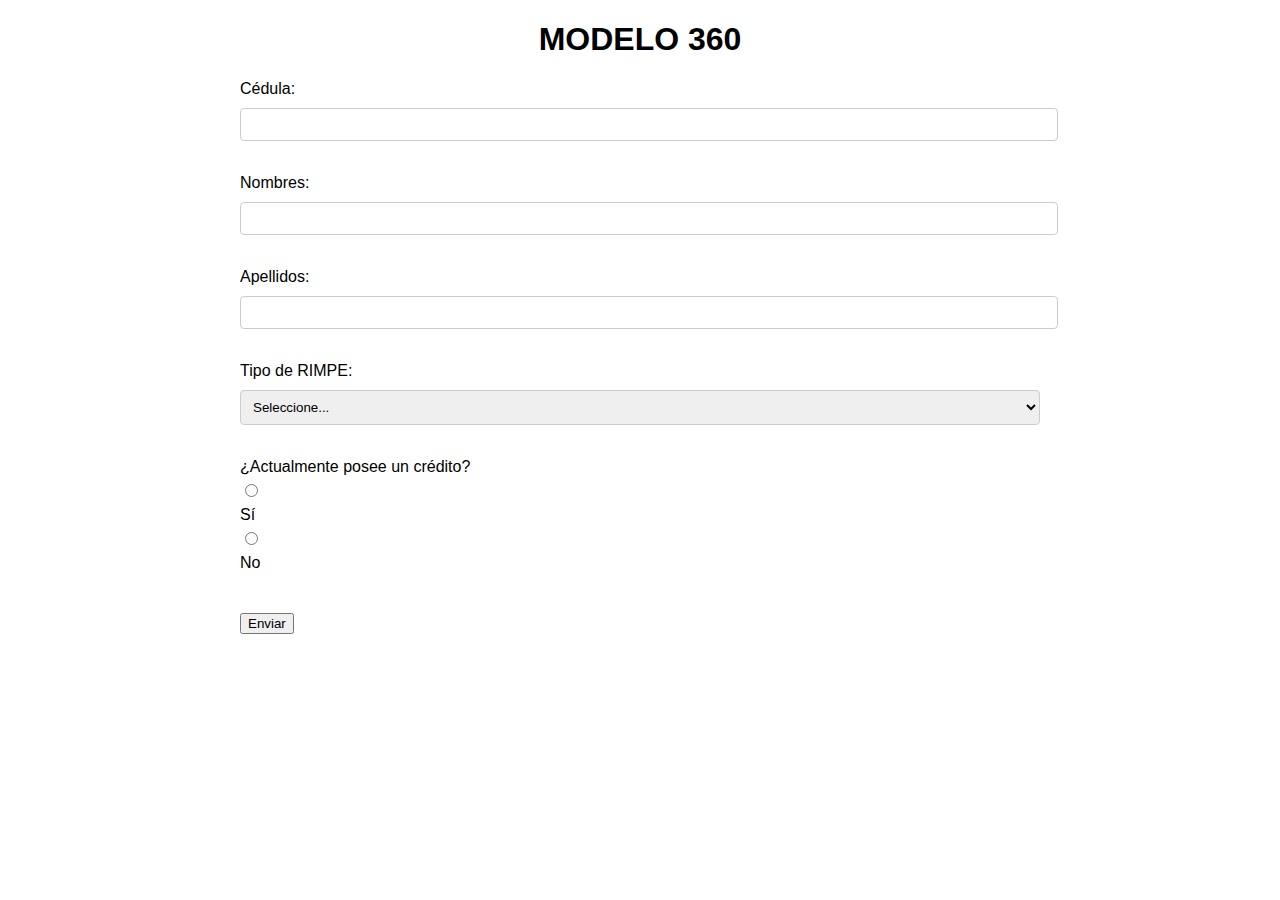
<file: index.html>
<!DOCTYPE html>
<html lang="es">
<head>
    <meta charset="UTF-8">
    <meta name="viewport" content="width=device-width, initial-scale=1.0">
    <link rel="stylesheet" href="styles.css">
    <title>Formulario Interactivo</title>
</head>
<body>
    <h1 style="text-align: center;">MODELO 360</h1>
    <form id="mainForm">
        <label for="cedula">Cédula:</label>
        <input type="text" id="cedula" name="cedula" required><br><br>
        <label for="nombres">Nombres:</label>
        <input type="text" id="nombres" name="nombres" required><br><br>
        <label for="apellidos">Apellidos:</label>
        <input type="text" id="apellidos" name="apellidos" required><br><br>

        <label for="tipo">Tipo de RIMPE:</label>
        <select id="tipo" name="tipo" required>
            <option value="">Seleccione...</option>
            <option value="emprendedor">Emprendedor</option>
            <option value="negocioPopular">Negocio Popular</option>
        </select><br><br>

        <div id="financialDetails" class="hidden">
            <label for="ingresos">Ingresos Anuales:</label>
            <input type="number" id="ingresos" name="ingresos" required> $<br><br>

            <label for="gastos">Gastos Anuales:</label>
            <input type="number" id="gastos" name="gastos" required> $<br><br>
        </div>

        <label>¿Actualmente posee un crédito?</label>
        <input type="radio" id="creditoSi" name="credito" value="si" required>
        <label for="creditoSi">Sí</label>
        <input type="radio" id="creditoNo" name="credito" value="no">
        <label for="creditoNo">No</label><br><br>

        <div id="creditDetails" class="hidden">
            <label for="numCreditos">¿Cuántos créditos ha adquirido?</label>
            <input type="number" id="numCreditos" name="numCreditos" min="1" ><br><br>

            <div id="creditForms"></div>
        </div>

        <div id="riskEvaluation" class="hidden">
            <h3>Evaluación de Riesgo</h3>
            <table border="1">
                <tr>
                    <th>N°</th>
                    <th>Elementos</th>
                    <th>Probabilidad (1-4)</th>
                    <th>Impacto (1-4)</th>
                    <th>Nivel de Riesgo</th>
                </tr>
                <tr>
                    <td>1</td>
                    <td>Obligaciones sin vencer (evalue el cumplimiento de los pagos)</td>
                    <td><input type="number" id="prob1" name="prob1" min="1" max="4" ></td>
                    <td><input type="number" id="impacto1" name="impacto1" min="1" max="4" ></td>
                    <td id="risk1"></td>
                </tr>
                <tr>
                    <td>2</td>
                    <td>Obligaciones vencidas (evalue los pagos incumplidos)</td>
                    <td><input type="number" id="prob2" name="prob2" min="1" max="4" ></td>
                    <td><input type="number" id="impacto2" name="impacto2" min="1" max="4" ></td>
                    <td id="risk2"></td>
                </tr>
                <tr>
                    <td>3</td>
                    <td>Ahorro</td>
                    <td><input type="number" id="prob3" name="prob3" min="1" max="4" ></td>
                    <td><input type="number" id="impacto3" name="impacto3" min="1" max="4" ></td>
                    <td id="risk3"></td>
                </tr>
                <tr>
                    <td>4</td>
                    <td>Incurrir en gastos innecesarios</td>
                    <td><input type="number" id="prob4" name="prob4" min="1" max="4" ></td>
                    <td><input type="number" id="impacto4" name="impacto4" min="1" max="4" ></td>
                    <td id="risk4"></td>
                </tr>
                <tr>
                    <td>5</td>
                    <td>No se generen los ingresos esperados</td>
                    <td><input type="number" id="prob5" name="prob5" min="1" max="4" ></td>
                    <td><input type="number" id="impacto5" name="impacto5" min="1" max="4" ></td>
                    <td id="risk5"></td>
                </tr>    
            </table>
            <br>
            <button type="button" onclick="calculateRisk()">Calcular Riesgo</button>
            <div id="totalRiskLevel"></div>
            <div id="riskResult" class="hidden"></div>
        </div>

        <input type="submit" value="Enviar">
    </form>
    <script src="scripts.js"></script>
</body>
</html>
</file>
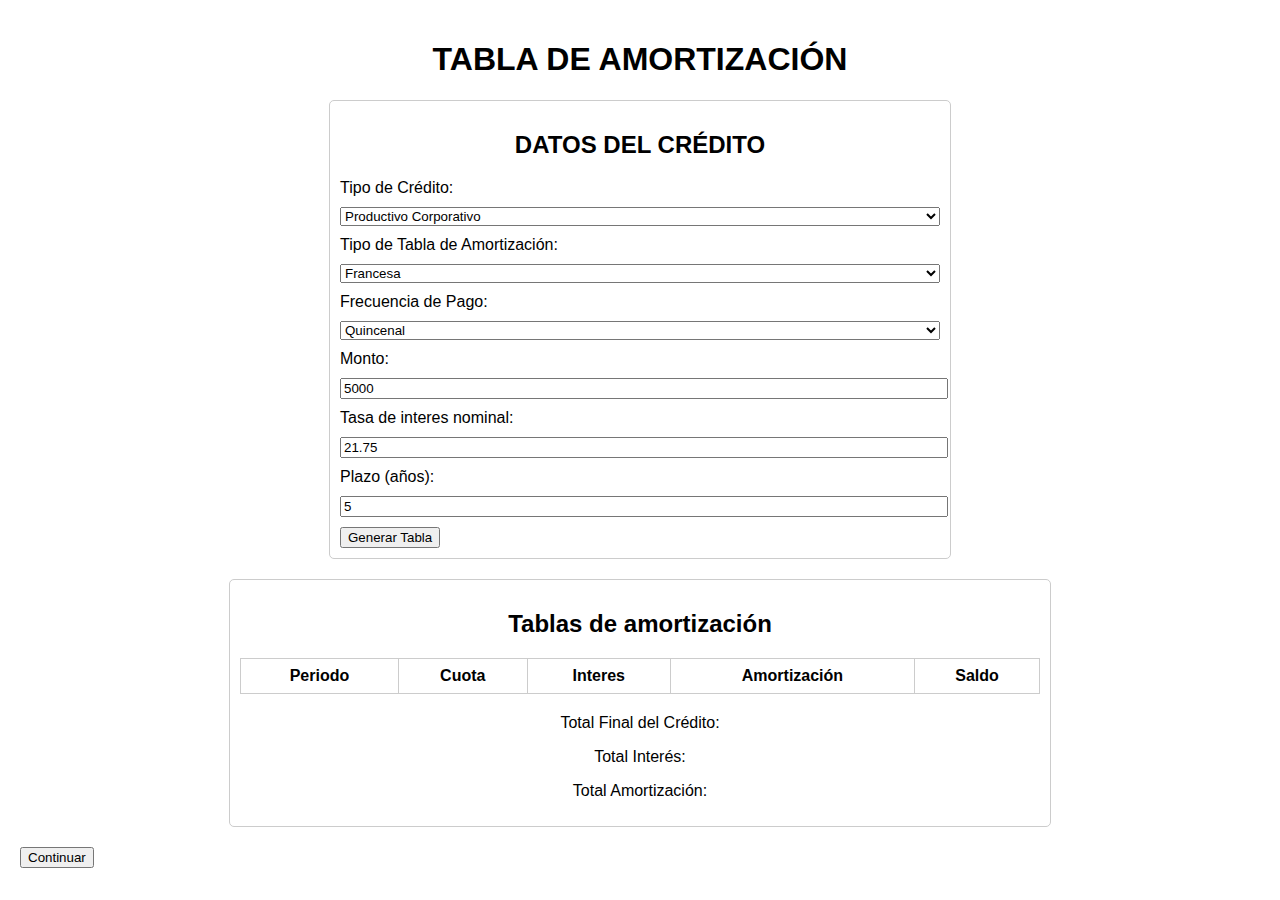
<file: index3.html>
<!DOCTYPE html>
<html lang="es">
<head>
    <meta charset="UTF-8">
    <title>Tabla de Amortización</title>
    <link rel="stylesheet" href="styles3.css">
</head>
<body>
    <h1>TABLA DE AMORTIZACIÓN</h1>
    <div class="credit-details">
        <h2>DATOS DEL CRÉDITO</h2>
        <label for="tipo-credito">Tipo de Crédito:</label>
        <select id="tipo-credito">
            <option>Productivo Corporativo</option>
            <option>Productivo Empresarial</option>
            <option>Productivo PYMES</option>
            <option>Comercial Ordinario</option>
            <option>Comercial Prioritario Corporativo</option>
            <option>Comercial Prioritario Empresarial</option>
            <option>Comercial Prioritario Pymes</option>
            <option>Consumo Ordinario</option>
            <option>Consumo Prioritario</option>
            <option>Educativo</option>
            <option>Vivienda de Interés Público</option>
            <option>Inmobiliario</option>
            <option>Microcrédito Minorista</option>
            <option>Microcrédito Acumulación Simple</option>
            <option>Microcrédito Acumulación Ampliada</option>
        </select>
        <label for="tipo-tabla">Tipo de Tabla de Amortización:</label>
        <select id="tipo-tabla">
            <option value="francesa">Francesa</option>
            <option value="alemana">Alemana</option>
        </select>
        <label for="frecuencia-pago">Frecuencia de Pago:</label>
        <select id="frecuencia-pago">
            <option>Quincenal</option>
            <option>Mensual</option>
            <option>Bimensual</option>
            <option>Trimestral</option>
            <option>Cuatrimestral</option>
            <option>Semestral</option>
            <option>Anual</option>
        </select>
        <label for="monto">Monto:</label>
        <input type="number" id="monto" value="5000">
        <label for="tasa-interes">Tasa de interes nominal:</label>
        <input type="number" id="tasa-interes" value="21.75">
        <label for="plazo">Plazo (años):</label>
        <input type="number" id="plazo" value="5">
        <button onclick="generarTabla()">Generar Tabla</button>
    </div>
    <div class="table-container">
        <h2>Tablas de amortización</h2>
        <table id="amortizacion-table">
            <thead>
                <tr>
                    <th>Periodo</th>
                    <th>Cuota</th>
                    <th>Interes</th>
                    <th>Amortización</th>
                    <th>Saldo</th>
                </tr>
            </thead>
            <tbody>
                <!-- Contenido generado dinámicamente -->
            </tbody>
        </table>
        <div class="summary">
            <p>Total Final del Crédito: <span id="total-final"></span></p>
            <p>Total Interés: <span id="total-interes"></span></p>
            <p>Total Amortización: <span id="total-amortizacion"></span></p>
        </div>
       
    </div>
    <button onclick="window.location.href='index3a.html'">Continuar</button>
    <script src="script3.js"></script>
</body>
</html>
</file>
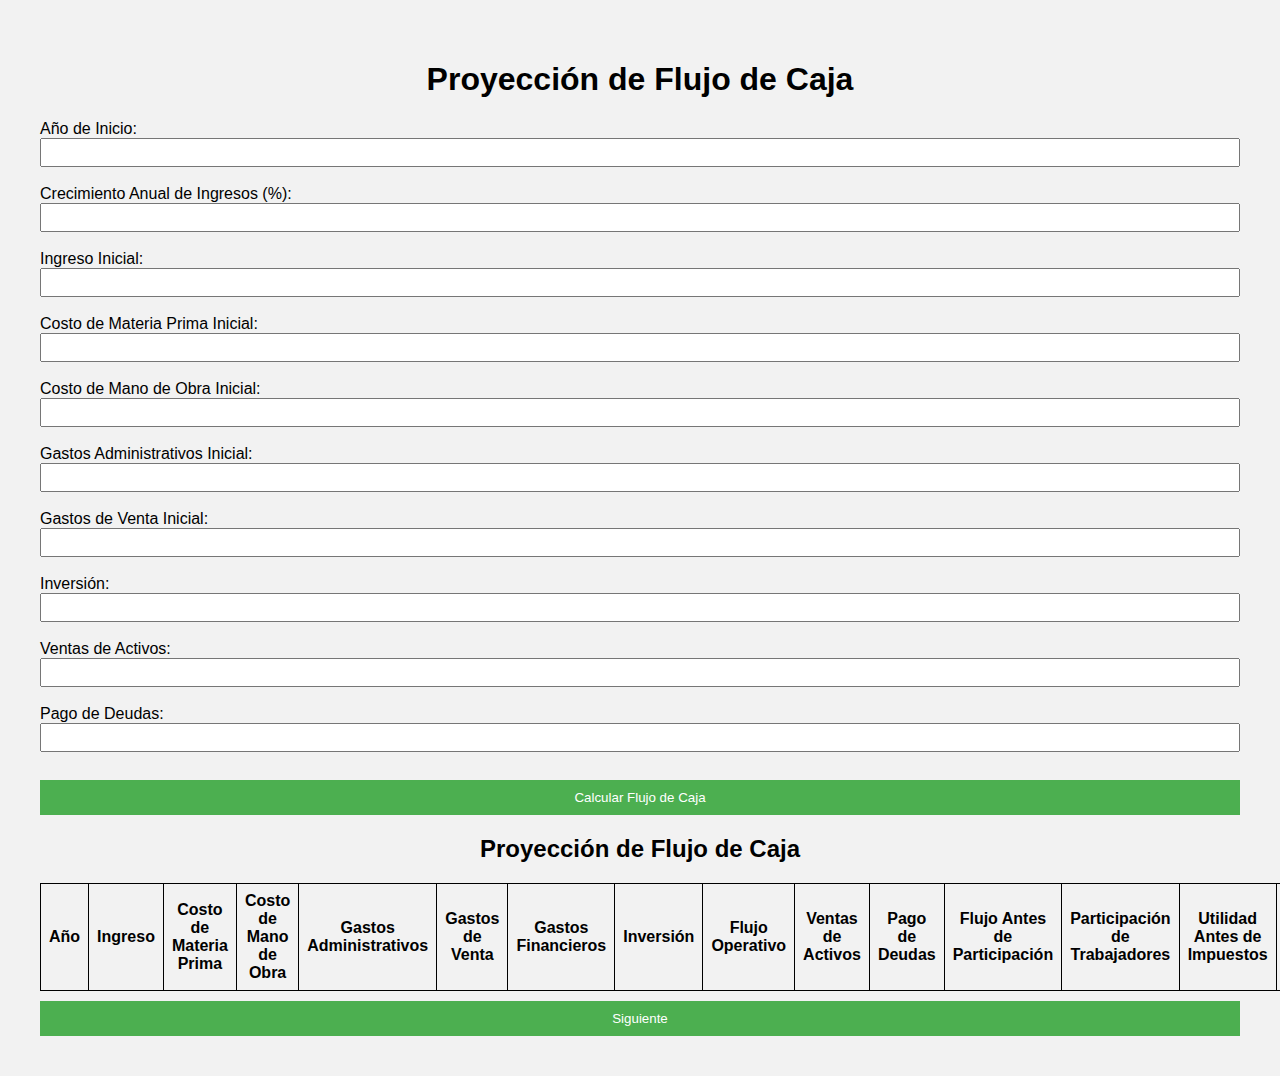
<file: index3a.html>
<!DOCTYPE html>
<html lang="es">
<head>
    <meta charset="UTF-8">
    <meta name="viewport" content="width=device-width, initial-scale=1.0">
    <title>Proyección de Flujo de Caja</title>
    <link rel="stylesheet" href="styles3a.css">
</head>
<body>
    <h1>Proyección de Flujo de Caja</h1>
    <form id="formulario">
        <label for="anioInicio">Año de Inicio:</label>
        <input type="number" id="anioInicio" required><br><br>

        <label for="crecimientoIngresos">Crecimiento Anual de Ingresos (%):</label>
        <input type="number" id="crecimientoIngresos" step="0.01" required><br><br>

        <label for="ingresoInicial">Ingreso Inicial:</label>
        <input type="number" id="ingresoInicial" step="0.01" required><br><br>

        <label for="costoMateriaPrimaInicial">Costo de Materia Prima Inicial:</label>
        <input type="number" id="costoMateriaPrimaInicial" step="0.01" required><br><br>

        <label for="costoManoObraInicial">Costo de Mano de Obra Inicial:</label>
        <input type="number" id="costoManoObraInicial" step="0.01" required><br><br>

        <label for="gastosAdminInicial">Gastos Administrativos Inicial:</label>
        <input type="number" id="gastosAdminInicial" step="0.01" required><br><br>

        <label for="gastosVentaInicial">Gastos de Venta Inicial:</label>
        <input type="number" id="gastosVentaInicial" step="0.01" required><br><br>

        <div id="gastosFinancierosDiv"></div>

        <label for="inversion">Inversión:</label>
        <input type="number" id="inversion" step="0.01" required><br><br>

        <label for="ventasActivos">Ventas de Activos:</label>
        <input type="number" id="ventasActivos" step="0.01" required><br><br>

        <label for="pagoDeudas">Pago de Deudas:</label>
        <input type="number" id="pagoDeudas" step="0.01" required><br><br>

        <button type="button" onclick="calcularFlujoDeCaja()">Calcular Flujo de Caja</button>
        
    </form>

    <h2>Proyección de Flujo de Caja</h2>
    <table>
        <thead>
            <tr>
                <th>Año</th>
                <th>Ingreso</th>
                <th>Costo de Materia Prima</th>
                <th>Costo de Mano de Obra</th>
                <th>Gastos Administrativos</th>
                <th>Gastos de Venta</th>
                <th>Gastos Financieros</th>
                <th>Inversión</th>
                <th>Flujo Operativo</th>
                <th>Ventas de Activos</th>
                <th>Pago de Deudas</th>
                <th>Flujo Antes de Participación</th>
                <th>Participación de Trabajadores</th>
                <th>Utilidad Antes de Impuestos</th>
                <th>Impuesto a la Renta</th>
                <th>Utilidad Antes de Reserva</th>
                <th>Reserva Legal</th>
                <th>Flujo Neto Proyectado</th>
            </tr>
        </thead>
        <tbody id="tablaResultados"></tbody>
    </table>
    <button type="button" onclick="guardarYContinuar()">Siguiente</button>

    <script src="script3a.js"></script>
</body>
</html>
</file>
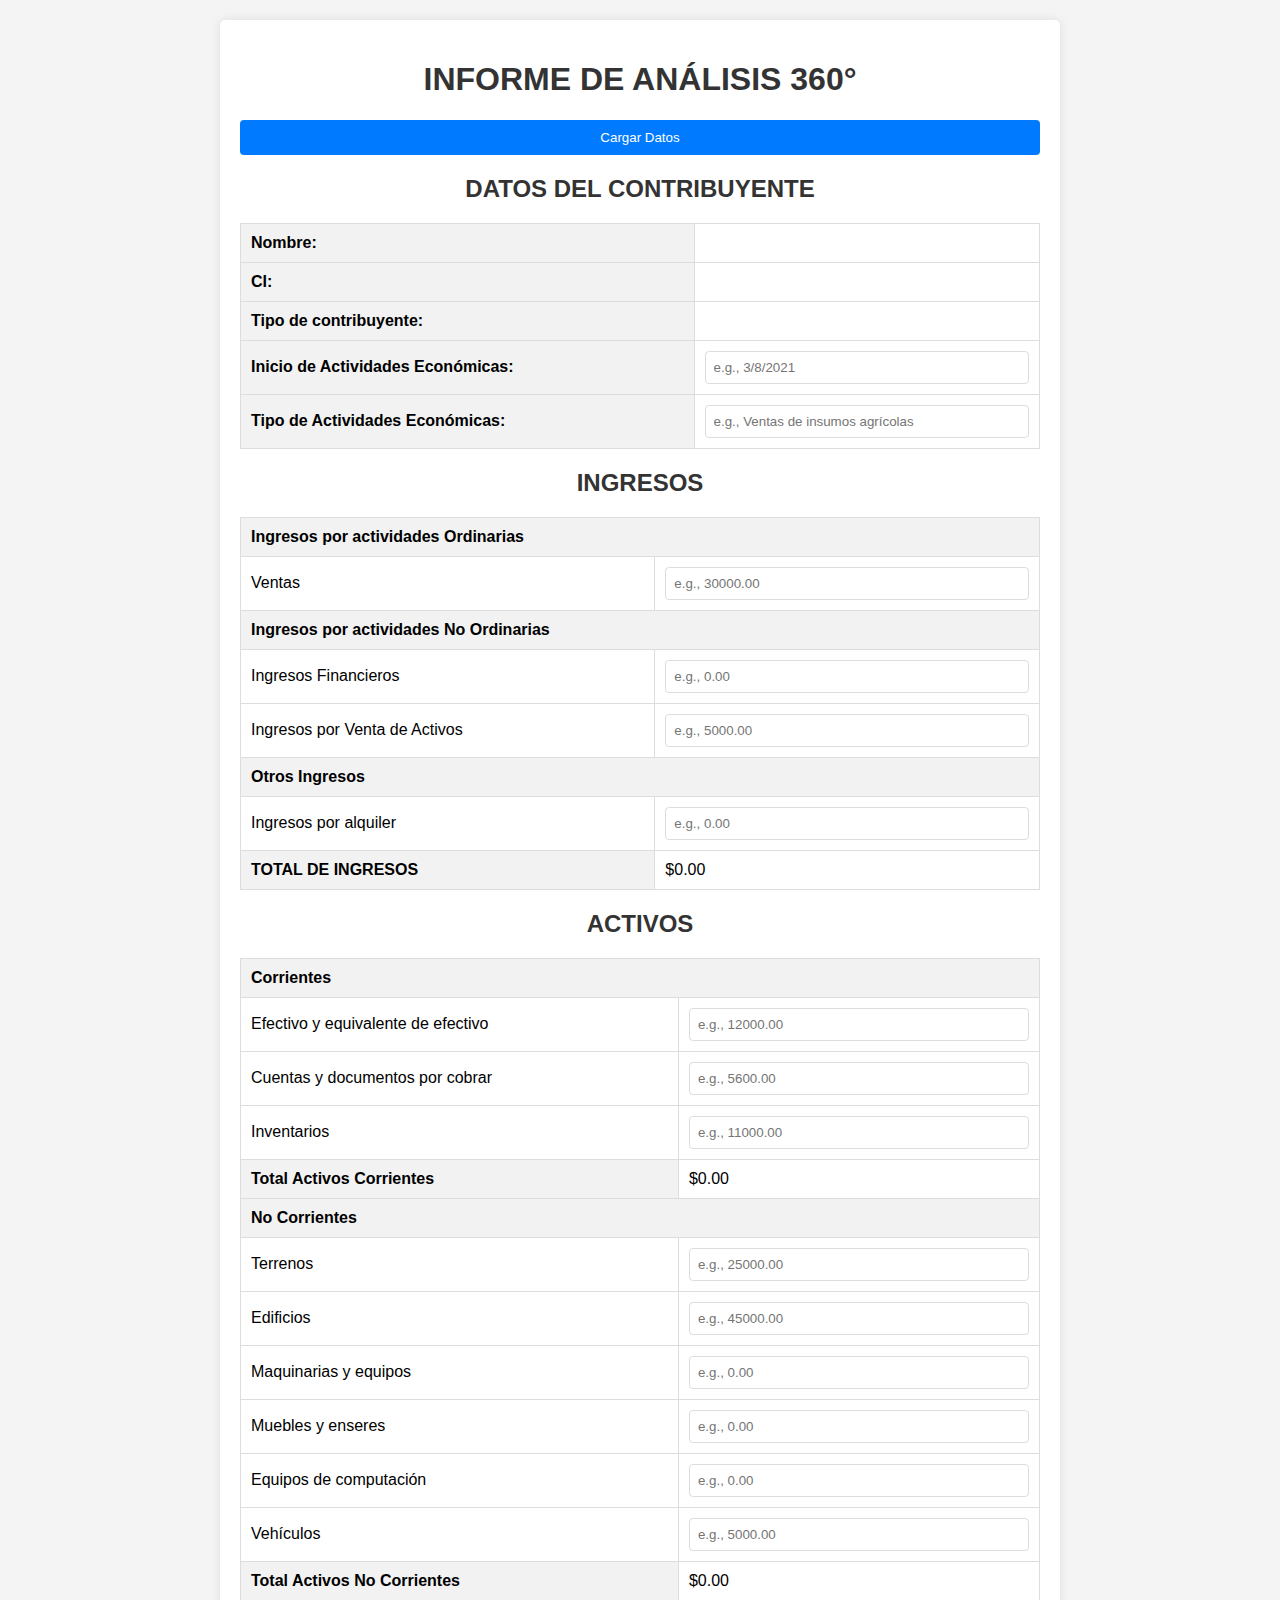
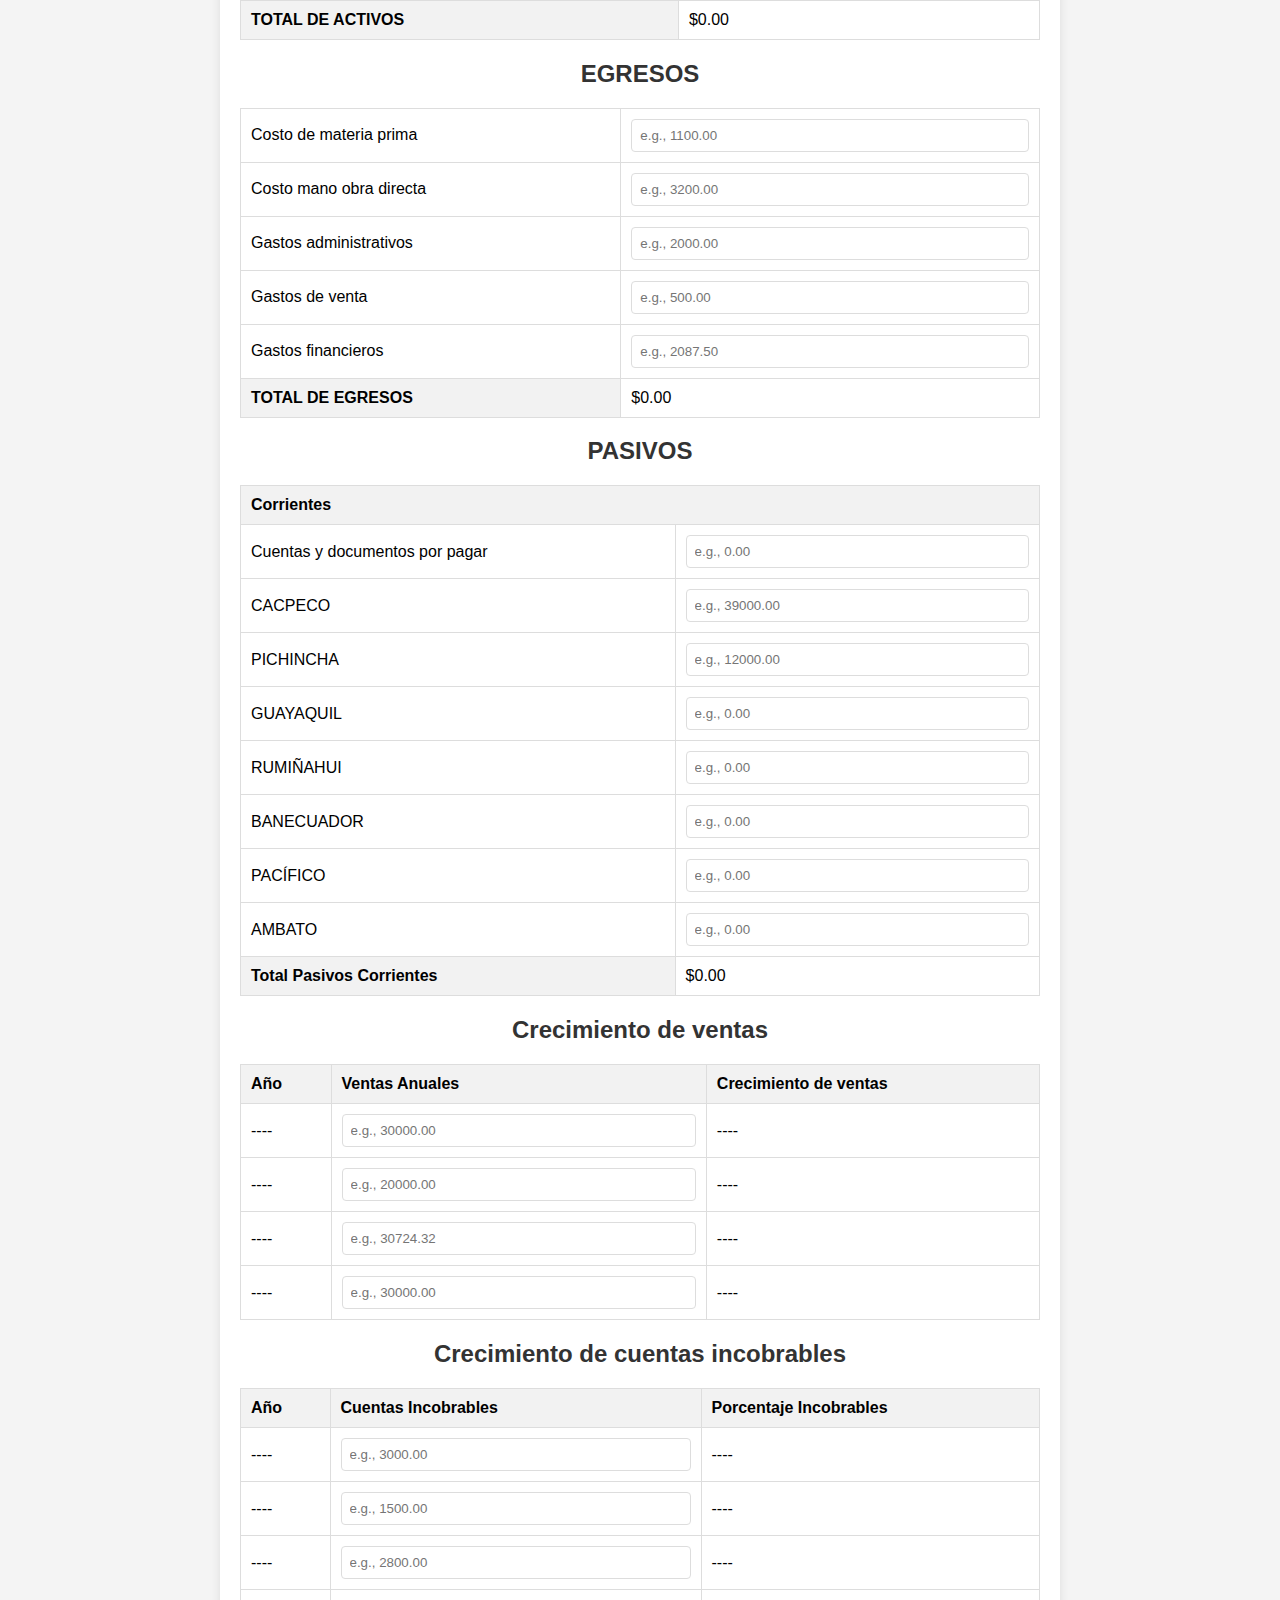
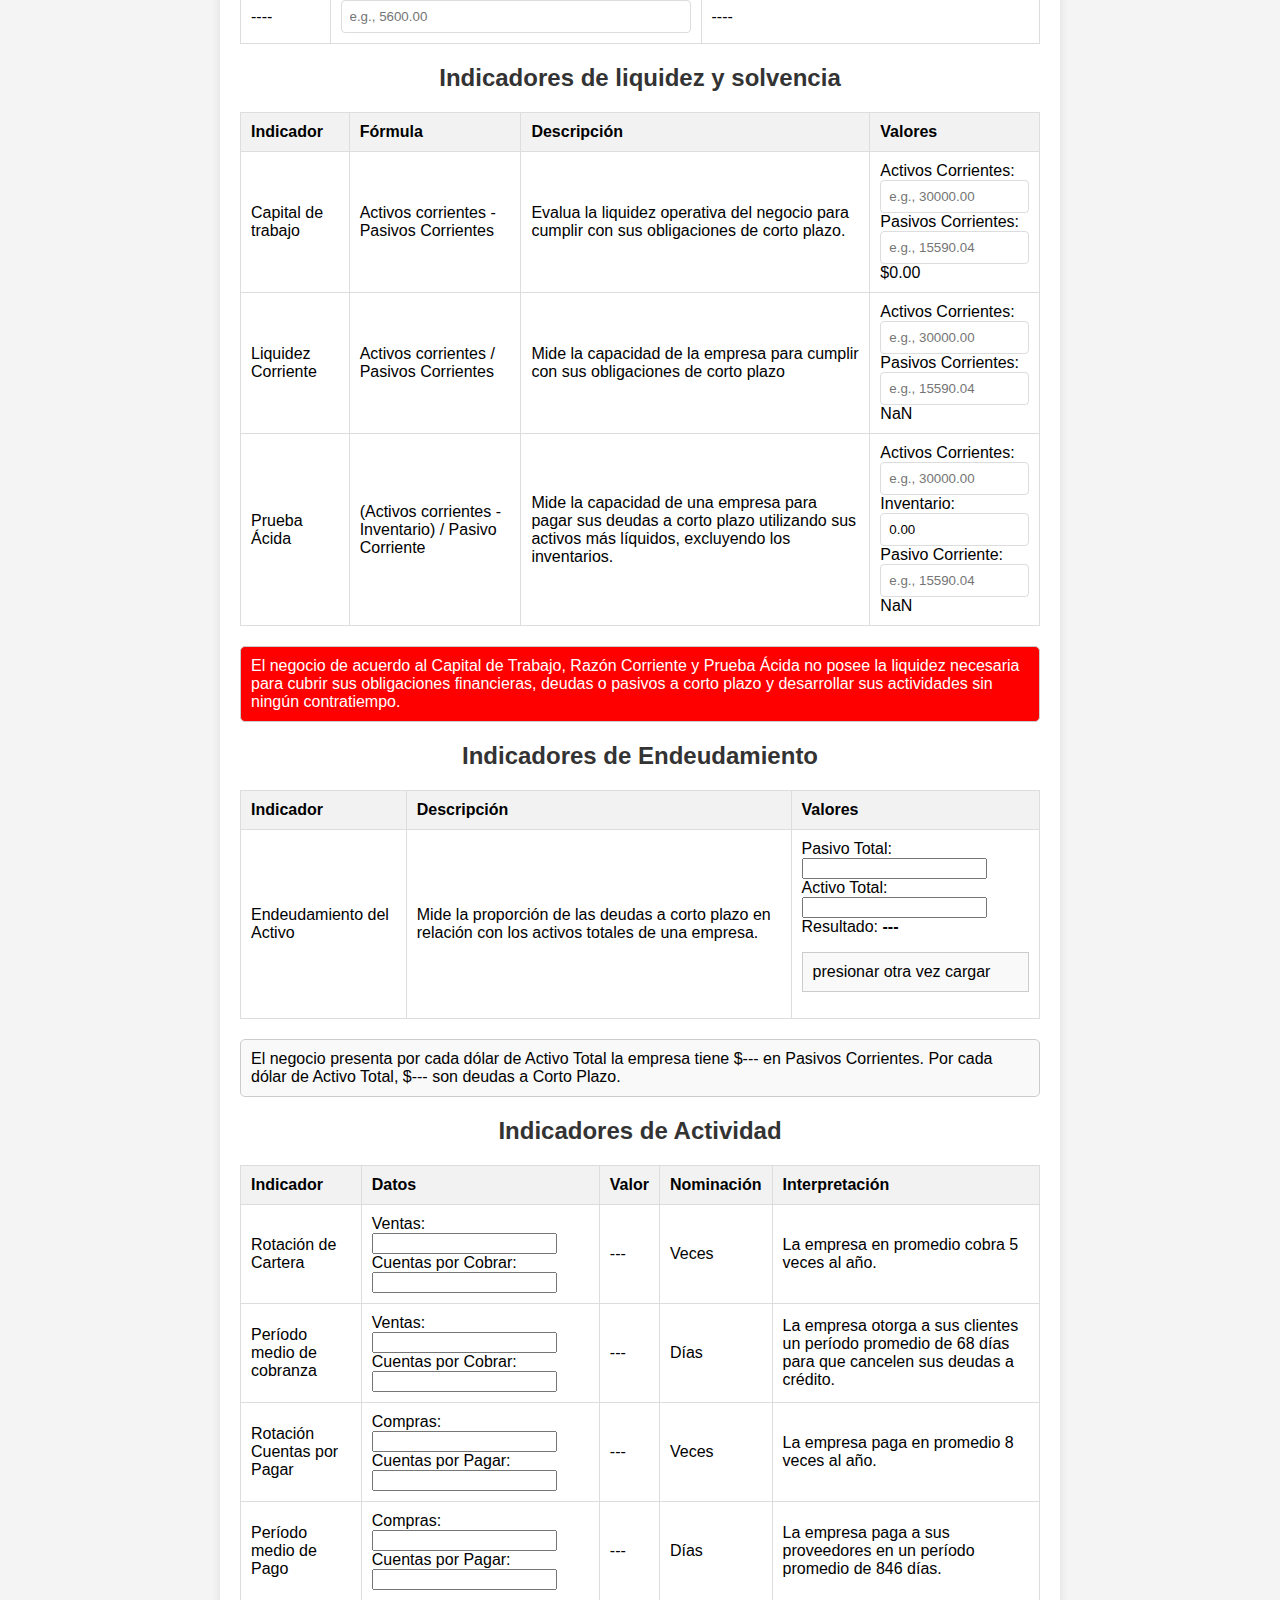
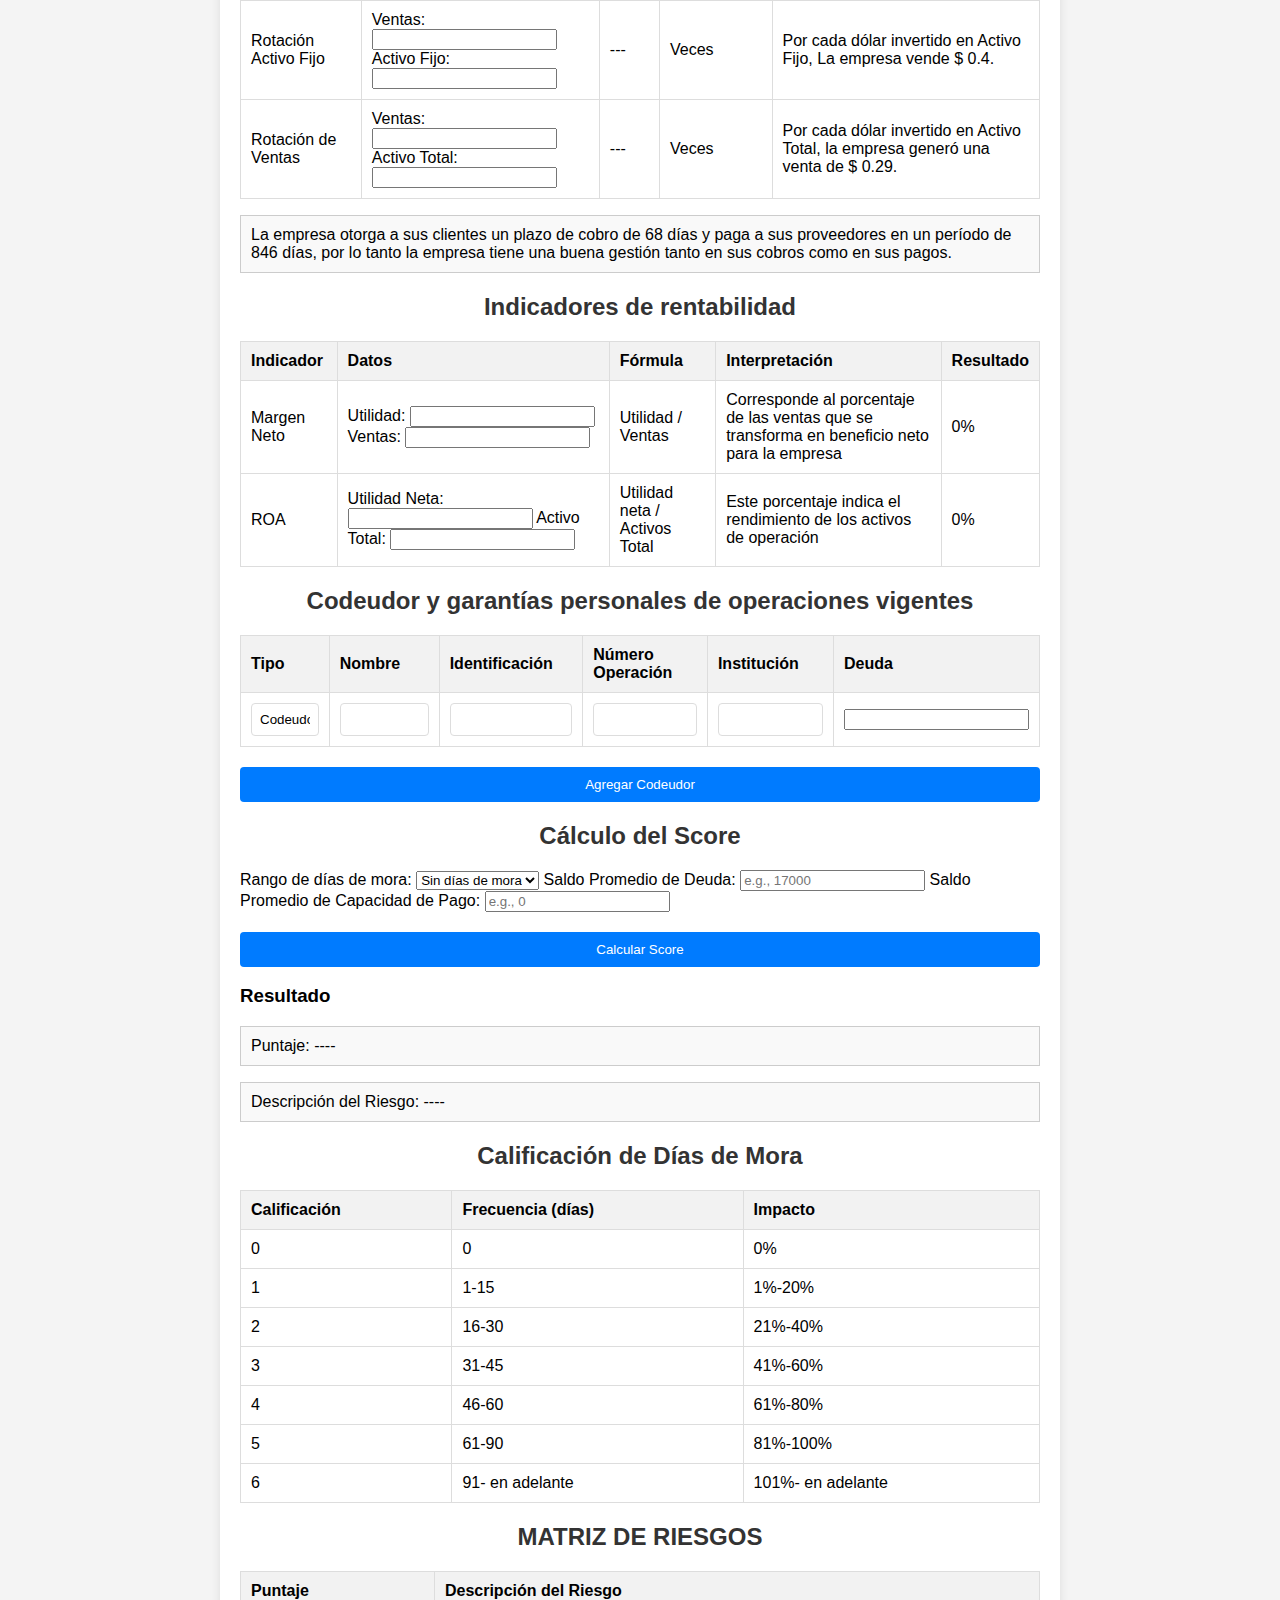
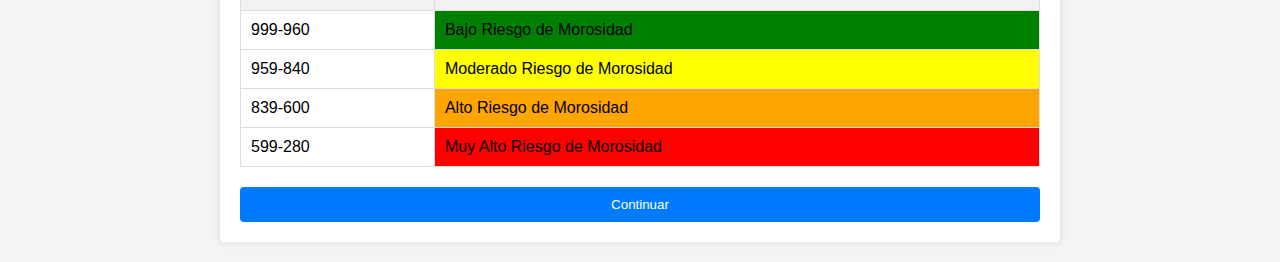
<file: index4.html>
<!DOCTYPE html>
<html lang="es">
<head>
    <meta charset="UTF-8">
    <meta name="viewport" content="width=device-width, initial-scale=1.0">
    <title>Informe de Análisis 360°</title>
    <link rel="stylesheet" href="styles4.css">
</head>
<body>
    <div class="container">
        <h1>INFORME DE ANÁLISIS 360°</h1>
        <button id="cargar-datos">Cargar Datos</button>
        <h2>DATOS DEL CONTRIBUYENTE</h2>
        <table>
            <tr>
                <th>Nombre:</th>
                <td id="nombre-contribuyente"></td>
            </tr>
            <tr>
                <th>CI:</th>
                <td id="ci-contribuyente"></td>
            </tr>
            <tr>
                <th>Tipo de contribuyente:</th>
                <td id="tipo-contribuyente"></td>
            </tr>
            <tr>
                <th>Inicio de Actividades Económicas:</th>
                <td><input type="text" id="inicio-actividades" placeholder="e.g., 3/8/2021"></td>
            </tr>
            <tr>
                <th>Tipo de Actividades Económicas:</th>
                <td><input type="text" id="tipo-actividades" placeholder="e.g., Ventas de insumos agrícolas"></td>
            </tr>
        </table>
      
        <!-- INGRESOS -->
        <h2>INGRESOS</h2>
        <table>
            <tr>
                <th colspan="2">Ingresos por actividades Ordinarias</th>
            </tr>
            <tr>
                <td>Ventas</td>
                <td><input type="text" id="ventas" placeholder="e.g., 30000.00"></td>
            </tr>
            <tr>
                <th colspan="2">Ingresos por actividades No Ordinarias</th>
            </tr>
            <tr>
                <td>Ingresos Financieros</td>
                <td><input type="text" id="ingresos-financieros" placeholder="e.g., 0.00"></td>
            </tr>
            <tr>
                <td>Ingresos por Venta de Activos</td>
                <td><input type="text" id="venta-activos" placeholder="e.g., 5000.00"></td>
            </tr>
            <tr>
                <th colspan="2">Otros Ingresos</th>
            </tr>
            <tr>
                <td>Ingresos por alquiler</td>
                <td><input type="text" id="ingresos-alquiler" placeholder="e.g., 0.00"></td>
            </tr>
            <tr>
                <th>TOTAL DE INGRESOS</th>
                <td id="total-ingresos">$0.00</td>
            </tr>
        </table>
        <!-- ACTIVOS -->

        <h2>ACTIVOS</h2>
<table>
    <tr>
        <th colspan="2">Corrientes</th>
    </tr>
    <tr>
        <td>Efectivo y equivalente de efectivo</td>
        <td><input type="text" id="efectivo" placeholder="e.g., 12000.00"></td>
    </tr>
    <tr>
        <td>Cuentas y documentos por cobrar</td>
        <td><input type="text" id="cuentas-cobrar" placeholder="e.g., 5600.00"></td>
    </tr>
    <tr>
        <td>Inventarios</td>
        <td><input type="text" id="inventarios" placeholder="e.g., 11000.00"></td>
    </tr>
    <tr>
        <th>Total Activos Corrientes</th>
        <td id="total-activos-corrientes">$0.00</td>
    </tr>
    <tr>
        <th colspan="2">No Corrientes</th>
    </tr>
    <tr>
        <td>Terrenos</td>
        <td><input type="text" id="terrenos" placeholder="e.g., 25000.00"></td>
    </tr>
    <tr>
        <td>Edificios</td>
        <td><input type="text" id="edificios" placeholder="e.g., 45000.00"></td>
    </tr>
    <tr>
        <td>Maquinarias y equipos</td>
        <td><input type="text" id="maquinarias" placeholder="e.g., 0.00"></td>
    </tr>
    <tr>
        <td>Muebles y enseres</td>
        <td><input type="text" id="muebles" placeholder="e.g., 0.00"></td>
    </tr>
    <tr>
        <td>Equipos de computación</td>
        <td><input type="text" id="equipos" placeholder="e.g., 0.00"></td>
    </tr>
    <tr>
        <td>Vehículos</td>
        <td><input type="text" id="vehiculos" placeholder="e.g., 5000.00"></td>
    </tr>
    <tr>
        <th>Total Activos No Corrientes</th>
        <td id="total-activos-no-corrientes">$0.00</td>
    </tr>
    <tr>
        <th>TOTAL DE ACTIVOS</th>
        <td id="total-activos">$0.00</td>
    </tr>
</table>
         <!--EGRESOS  -->

         <h2>EGRESOS</h2>
<table>
    <tr>
        <td>Costo de materia prima</td>
        <td><input type="text" id="materia-prima" placeholder="e.g., 1100.00"></td>
    </tr>
    <tr>
        <td>Costo mano obra directa</td>
        <td><input type="text" id="mano-obra" placeholder="e.g., 3200.00"></td>
    </tr>
    <tr>
        <td>Gastos administrativos</td>
        <td><input type="text" id="gastos-administrativos" placeholder="e.g., 2000.00"></td>
    </tr>
    <tr>
        <td>Gastos de venta</td>
        <td><input type="text" id="gastos-venta" placeholder="e.g., 500.00"></td>
    </tr>
    <tr>
        <td>Gastos financieros</td>
        <td><input type="text" id="gastos-financieros" placeholder="e.g., 2087.50"></td>
    </tr>
    <tr>
        <th>TOTAL DE EGRESOS</th>
        <td id="total-egresos">$0.00</td>
    </tr>
</table>
         <!-- PASIVOS -->
       <!-- PASIVOS -->
       <h2>PASIVOS</h2>
       <table>
           <tr>
               <th colspan="2">Corrientes</th>
           </tr>
           <tr>
               <td>Cuentas y documentos por pagar</td>
               <td><input type="text" id="cuentas-pagar" placeholder="e.g., 0.00"></td>
           </tr>
           <tr>
               <td>CACPECO</td>
               <td><input type="text" id="cacpeco" placeholder="e.g., 39000.00"></td>
           </tr>
           <tr>
               <td>PICHINCHA</td>
               <td><input type="text" id="pichincha" placeholder="e.g., 12000.00"></td>
           </tr>
           <tr>
               <td>GUAYAQUIL</td>
               <td><input type="text" id="guayaquil" placeholder="e.g., 0.00"></td>
           </tr>
           <tr>
               <td>RUMIÑAHUI</td>
               <td><input type="text" id="ruminhaui" placeholder="e.g., 0.00"></td>
           </tr>
           <tr>
               <td>BANECUADOR</td>
               <td><input type="text" id="banecuador" placeholder="e.g., 0.00"></td>
           </tr>
           <tr>
               <td>PACÍFICO</td>
               <td><input type="text" id="pacifico" placeholder="e.g., 0.00"></td>
           </tr>
           <tr>
               <td>AMBATO</td>
               <td><input type="text" id="ambato" placeholder="e.g., 0.00"></td>
           </tr>
           <tr>
               <th>Total Pasivos Corrientes</th>
               <td id="total-pasivos-corrientes">$0.00</td>
           </tr>
       </table>

         
          <!--  Crecimiento de ventas-->
<h2>Crecimiento de ventas</h2>
<table>
    <tr>
        <th>Año</th>
        <th>Ventas Anuales</th>
        <th>Crecimiento de ventas</th>
    </tr>
    <tr>
        <td id="anio-1">----</td>
        <td><input type="text" id="ventas-1" placeholder="e.g., 30000.00"></td>
        <td id="crecimiento-1">----</td>
    </tr>
    <tr>
        <td id="anio-2">----</td>
        <td><input type="text" id="ventas-2" placeholder="e.g., 20000.00"></td>
        <td id="crecimiento-2">----</td>
    </tr>
    <tr>
        <td id="anio-3">----</td>
        <td><input type="text" id="ventas-3" placeholder="e.g., 30724.32"></td>
        <td id="crecimiento-3">----</td>
    </tr>
    <tr>
        <td id="anio-4">----</td>
        <td><input type="text" id="ventas-4" placeholder="e.g., 30000.00"></td>
        <td id="crecimiento-4">----</td>
    </tr>
</table>
            <!-- crecimiento  -->
            <h2>Crecimiento de cuentas incobrables</h2>
<table>
    <tr>
        <th>Año</th>
        <th>Cuentas Incobrables</th>
        <th>Porcentaje Incobrables</th>
    </tr>
    <tr>
        <td id="anio-incobrables-1">----</td>
        <td><input type="text" id="incobrables-2021" placeholder="e.g., 3000.00"></td>
        <td id="porcentaje-incobrables-2021">----</td>
    </tr>
    <tr>
        <td id="anio-incobrables-2">----</td>
        <td><input type="text" id="incobrables-2022" placeholder="e.g., 1500.00"></td>
        <td id="porcentaje-incobrables-2022">----</td>
    </tr>
    <tr>
        <td id="anio-incobrables-3">----</td>
        <td><input type="text" id="incobrables-2023" placeholder="e.g., 2800.00"></td>
        <td id="porcentaje-incobrables-2023">----</td>
    </tr>
    <tr>
        <td id="anio-incobrables-4">----</td>
        <td><input type="text" id="incobrables-2024" placeholder="e.g., 5600.00"></td>
        <td id="porcentaje-incobrables-2024">----</td>
    </tr>
</table>
             <!-- indicadores -->
             <h2>Indicadores de liquidez y solvencia</h2>
             <table>
                 <tr>
                     <th>Indicador</th>
                     <th>Fórmula</th>
                     <th>Descripción</th>
                     <th>Valores</th>
                 </tr>
                 <tr>
                     <td>Capital de trabajo</td>
                     <td>Activos corrientes - Pasivos Corrientes</td>
                     <td>Evalua la liquidez operativa del negocio para cumplir con sus obligaciones de corto plazo.</td>
                     <td>
                         Activos Corrientes: <input type="text" id="activos-corrientes-1" placeholder="e.g., 30000.00"><br>
                         Pasivos Corrientes: <input type="text" id="pasivos-corrientes-1" placeholder="e.g., 15590.04"><br>
                         <span id="capital-trabajo">$0.00</span>
                     </td>
                 </tr>
                 <tr>
                     <td>Liquidez Corriente</td>
                     <td>Activos corrientes / Pasivos Corrientes</td>
                     <td>Mide la capacidad de la empresa para cumplir con sus obligaciones de corto plazo</td>
                     <td>
                         Activos Corrientes: <input type="text" id="activos-corrientes-2" placeholder="e.g., 30000.00"><br>
                         Pasivos Corrientes: <input type="text" id="pasivos-corrientes-2" placeholder="e.g., 15590.04"><br>
                         <span id="liquidez-corriente">0.00</span>
                     </td>
                 </tr>
                 <tr>
                     <td>Prueba Ácida</td>
                     <td>(Activos corrientes - Inventario) / Pasivo Corriente</td>
                     <td>Mide la capacidad de una empresa para pagar sus deudas a corto plazo utilizando sus activos más líquidos, excluyendo los inventarios.</td>
                     <td>
                         Activos Corrientes: <input type="text" id="activos-corrientes-3" placeholder="e.g., 30000.00"><br>
                         Inventario: <input type="text" id="inventario" placeholder="e.g., 11000.00"><br>
                         Pasivo Corriente: <input type="text" id="pasivos-corrientes-3" placeholder="e.g., 15590.04"><br>
                         <span id="prueba-acida">0.00</span>
                     </td>
                 </tr>
             </table>
             <p id="interpretacion-indice-liquidez">El negocio de acuerdo al Capital de Trabajo, Razón Corriente y Prueba Ácida si posee la liquidez necesaria para cubrir sus obligaciones financieras, deudas o pasivos a corto plazo y desarrollar sus actividades sin ningún contratiempo.</p>
             
             <!--endeudamiento  -->
             <h2>Indicadores de Endeudamiento</h2>
    <table>
        <tr>
            <th>Indicador</th>
            
            <th>Descripción</th>
            <th>Valores</th>
        </tr>
        <tr>
            <td>Endeudamiento del Activo</td>
            
            <td>Mide la proporción de las deudas a corto plazo en relación con los activos totales de una empresa.</td>
            <td>
                Pasivo Total: <input type="number" id="pasivo-total-input" value="----"><br>
                Activo Total: <input type="number" id="activo-total-input" value="----"><br>
                Resultado: <span id="endeudamiento-activo-display">---</span>
               <p>presionar otra vez cargar</p>
            </td>
        </tr>
    </table>
    <p id="interpretacion-endeudamiento">El negocio presenta por cada dólar de Activo Total la empresa tiene $<span id="ratio-endeudamiento-display">---</span> en Pasivos Corrientes. Por cada dólar de Activo Total, $<span id="ratio-endeudamiento-display">---</span> son deudas a Corto Plazo.</p>

         
             <!-- indicadores de actividad -->
             <h2>Indicadores de Actividad</h2>
             <table>
                 <tr>
                     <th>Indicador</th>
                     <th>Datos</th>
                     <th>Valor</th>
                     <th>Nominación</th>
                     <th>Interpretación</th>
                 </tr>
                 <tr>
                     <td>Rotación de Cartera</td>
                     <td>
                         Ventas: <input type="number" id="ventas-rotacion" value=""><br>
                         Cuentas por Cobrar: <input type="number" id="cuentas-por-cobrar" value=""><br>
                         
                     </td>
                     <td id="rotacion-cartera-valor">---</td>
                     <td>Veces</td>
                     <td id="rotacion-cartera-interpretacion">La empresa en promedio cobra 5 veces al año.</td>
                 </tr>
                 <tr>
                     <td>Período medio de cobranza</td>
                     <td>
                         Ventas: <input type="number" id="ventas-cobranza" value=""><br>
                         Cuentas por Cobrar: <input type="number" id="cuentas-por-cobrar-cobranza" value=""><br>
                        
                     </td>
                     <td id="periodo-cobranza-valor">---</td>
                     <td>Días</td>
                     <td id="periodo-cobranza-interpretacion">La empresa otorga a sus clientes un período promedio de 68 días para que cancelen sus deudas a crédito.</td>
                 </tr>
                 <tr>
                     <td>Rotación Cuentas por Pagar</td>
                     <td>
                         Compras: <input type="number" id="compras" value=""><br>
                         Cuentas por Pagar: <input type="number" id="cuentas-por-pagar" value=""><br>
                        
                     </td>
                     <td id="rotacion-cuentas-pagar-valor">---</td>
                     <td>Veces</td>
                     <td id="rotacion-cuentas-pagar-interpretacion">La empresa paga en promedio 8 veces al año.</td>
                 </tr>
                 <tr>
                     <td>Período medio de Pago</td>
                     <td>
                         Compras: <input type="number" id="compras-pago" value=""><br>
                         Cuentas por Pagar: <input type="number" id="cuentas-por-pagar-pago" value=""><br>
                        
                     </td>
                     <td id="periodo-pago-valor">---</td>
                     <td>Días</td>
                     <td id="periodo-pago-interpretacion">La empresa paga a sus proveedores en un período promedio de 846 días.</td>
                 </tr>
                 <tr>
                     <td>Rotación Activo Fijo</td>
                     <td>
                         Ventas: <input type="number" id="ventas-activo-fijo" value=""><br>
                         Activo Fijo: <input type="number" id="activo-fijo" value=""><br>
                         
                     </td>
                     <td id="rotacion-activo-fijo-valor">---</td>
                     <td>Veces</td>
                     <td id="rotacion-activo-fijo-interpretacion">Por cada dólar invertido en Activo Fijo, La empresa vende $ 0.4.</td>
                 </tr>
                 <tr>
                     <td>Rotación de Ventas</td>
                     <td>
                         Ventas: <input type="number" id="ventas-rotacion-ventas" value=""><br>
                         Activo Total: <input type="number" id="activo-total-rotacion-ventas" value=""><br>
                        
                     </td>
                     <td id="rotacion-ventas-valor">---</td>
                     <td>Veces</td>
                     <td id="rotacion-ventas-interpretacion">Por cada dólar invertido en Activo Total, la empresa generó una venta de $ 0.29.</td>
                 </tr>
             </table>
             <p id="conclusion-rotacion">La empresa otorga a sus clientes un plazo de cobro de 68 días y paga a sus proveedores en un período de 846 días, por lo tanto la empresa tiene una buena gestión tanto en sus cobros como en sus pagos.</p>
             

            <!-- indicadores de rentabilidad -->
             <section>
                <h2>Indicadores de rentabilidad</h2>
                <table>
                    <tr>
                        <th>Indicador</th>
                        <th>Datos</th>
                        <th>Fórmula</th>
                        <th>Interpretación</th>
                        <th>Resultado</th>
                    </tr>
                    <tr>
                        <td>Margen Neto</td>
                        <td>
                            <label for="utilidad-margen-neto">Utilidad:</label>
                            <input type="number" id="utilidad-margen-neto">
                            <label for="ventas-margen-neto">Ventas:</label>
                            <input type="number" id="ventas-margen-neto">
                        </td>
                        <td>Utilidad / Ventas</td>
                        <td>Corresponde al porcentaje de las ventas que se transforma en beneficio neto para la empresa</td>
                        <td id="resultado-margen-neto">0%</td>
                    </tr>
                    <tr>
                        <td>ROA</td>
                        <td>
                            <label for="utilidad-roa">Utilidad Neta:</label>
                            <input type="number" id="utilidad-roa">
                            <label for="activo-total-roa">Activo Total:</label>
                            <input type="number" id="activo-total-roa">
                        </td>
                        <td>Utilidad neta / Activos Total</td>
                        <td>Este porcentaje indica el rendimiento de los activos de operación</td>
                        <td id="resultado-roa">0%</td>
                    </tr>
                </table>
            </section>
            

             <!-- codeudor -->
             <section>
                <h2>Codeudor y garantías personales de operaciones vigentes</h2>
                <table id="codeudor-table">
                    <thead>
                        <tr>
                            <th>Tipo</th>
                            <th>Nombre</th>
                            <th>Identificación</th>
                            <th>Número Operación</th>
                            <th>Institución</th>
                            <th>Deuda</th>
                        </tr>
                    </thead>
                    <tbody>
                        <tr>
                            <td><input type="text" value="Codeudor"></td>
                            <td><input type="text"></td>
                            <td><input type="text"></td>
                            <td><input type="text"></td>
                            <td><input type="text"></td>
                            <td><input type="number"></td>
                        </tr>
                    </tbody>
                </table>
                <button id="add-codeudor-row">Agregar Codeudor</button>
            </section>
            <!-- Calificación de Días de Mora -->
            <h2>Cálculo del Score</h2>
            <form id="formulario-score">
                <label for="dias-mora">Rango de días de mora:</label>
                <select id="dias-mora" required>
                    <option value="0">Sin días de mora</option>
                    <option value="1">De 1 a 15 días</option>
                    <option value="2">De 16 a 30 días</option>
                    <option value="3">De 31 a 45 días</option>
                    <option value="4">De 46 a 60 días</option>
                    <option value="5">De 61 a 90 días</option>
                    <option value="6">Más de 90 días</option>
                </select>
            
                <label for="saldo-promedio-deuda">Saldo Promedio de Deuda:</label>
                <input type="number" id="saldo-promedio-deuda" placeholder="e.g., 17000" required>
            
                <label for="saldo-promedio-capacidad-pago">Saldo Promedio de Capacidad de Pago:</label>
                <input type="number" id="saldo-promedio-capacidad-pago" placeholder="e.g., 0" required>
            
                <button type="button" onclick="calcularScore()">Calcular Score</button>
            </form>
            
            <h3>Resultado</h3>
            <p id="resultado-score">Puntaje: <span id="puntaje">----</span></p>
            <p id="descripcion-riesgo">Descripción del Riesgo: <span id="riesgo">----</span></p>
            
<h2>Calificación de Días de Mora</h2>
<table>
    <tr>
        <th>Calificación</th>
        <th>Frecuencia (días)</th>
        <th>Impacto</th>
    </tr>
    <tr>
        <td>0</td>
        <td>0</td>
        <td>0%</td>
    </tr>
    <tr>
        <td>1</td>
        <td>1-15</td>
        <td>1%-20%</td>
    </tr>
    <tr>
        <td>2</td>
        <td>16-30</td>
        <td>21%-40%</td>
    </tr>
    <tr>
        <td>3</td>
        <td>31-45</td>
        <td>41%-60%</td>
    </tr>
    <tr>
        <td>4</td>
        <td>46-60</td>
        <td>61%-80%</td>
    </tr>
    <tr>
        <td>5</td>
        <td>61-90</td>
        <td>81%-100%</td>
    </tr>
    <tr>
        <td>6</td>
        <td>91- en adelante</td>
        <td>101%- en adelante</td>
    </tr>
</table>

<!-- MATRIZ DE RIESGOS -->
<h2>MATRIZ DE RIESGOS</h2>
<table>
    <tr>
        <th>Puntaje</th>
        <th>Descripción del Riesgo</th>
    </tr>
    <tr>
        <td>999-960</td>
        <td style="background-color: green;">Bajo Riesgo de Morosidad</td>
    </tr>
    <tr>
        <td>959-840</td>
        <td style="background-color: yellow;">Moderado Riesgo de Morosidad</td>
    </tr>
    <tr>
        <td>839-600</td>
        <td style="background-color: orange;">Alto Riesgo de Morosidad</td>
    </tr>
    <tr>
        <td>599-280</td>
        <td style="background-color: red;">Muy Alto Riesgo de Morosidad</td>
    </tr>
</table>
             <!--  -->
<!-- Botón para calcular riesgo -->

             <button onclick="window.location.href='final.html'">Continuar</button>
    </div>
    <script>
        function calcularScore() {
            const diasMora = parseInt(document.getElementById('dias-mora').value);
            const saldoPromedioDeuda = parseFloat(document.getElementById('saldo-promedio-deuda').value);
            const saldoPromedioCapacidadPago = parseFloat(document.getElementById('saldo-promedio-capacidad-pago').value);
            
            let impacto = 0;
        
            switch (diasMora) {
                case 0:
                    impacto = 0;
                    break;
                case 1:
                    impacto = 1;
                    break;
                case 2:
                    impacto = 2;
                    break;
                case 3:
                    impacto = 3;
                    break;
                case 4:
                    impacto = 4;
                    break;
                case 5:
                    impacto = 5;
                    break;
                case 6:
                    impacto = 6;
                    break;
            }
        
            let puntaje = 999 - impacto * 40;
        
            let descripcionRiesgo = '';
            if (puntaje >= 959) {
                descripcionRiesgo = 'Apto para crédito';
            } else if (puntaje >= 839 && puntaje < 959) {
                descripcionRiesgo = 'Probabilidad aceptable para adquirir un crédito';
            } else if (puntaje >= 639 && puntaje < 839) {
                descripcionRiesgo = 'Poco probable para crédito';
            } else {
                descripcionRiesgo = 'No es apto para crédito';
            }
        
            // Mostrar resultados
            document.getElementById('puntaje').textContent = puntaje;
            document.getElementById('riesgo').textContent = descripcionRiesgo;
        }
        
    </script>
    <script>
        function updateRotacionCartera() {
            const ventas = parseFloat(document.getElementById('ventas-rotacion').value) || 0;
            const cuentasPorCobrar = parseFloat(document.getElementById('cuentas-por-cobrar').value) || 0;
            const rotacionCartera = ventas / cuentasPorCobrar;
            document.getElementById('rotacion-cartera-valor').textContent = Math.floor(rotacionCartera);
            document.getElementById('rotacion-cartera-interpretacion').textContent = `La empresa en promedio cobra ${Math.floor(rotacionCartera)} veces al año.`;
        }

        // Otras funciones para los cálculos
    </script>
    <script>
        function calcularPuntajeRiesgo() {
            const diasDeMora = parseFloat(document.getElementById('dias-mora-input').value) || 0; 
            const sobreendeudamiento = parseFloat(document.getElementById('sobreendeudamiento-input').value) || 0;
            
            let puntaje = 999;
            
            if (diasDeMora > 90 || sobreendeudamiento > 100) {
                puntaje = 279; // Muy alto riesgo
            } else if (diasDeMora > 60 || sobreendeudamiento > 80) {
                puntaje = 519; // Alto riesgo
            } else if (diasDeMora > 15 || sobreendeudamiento > 20) {
                puntaje = 839; // Moderado riesgo
            } else {
                puntaje = 959; // Bajo riesgo
            }
            
            document.getElementById('puntaje-riesgo').textContent = puntaje;
        
            // Actualizar el color de fondo de la descripción de riesgo
            const riesgoDescripcion = document.getElementById('riesgo-descripcion');
            if (puntaje >= 960) {
                riesgoDescripcion.style.backgroundColor = 'green';
                riesgoDescripcion.textContent = "Bajo Riesgo de Morosidad";
            } else if (puntaje >= 840) {
                riesgoDescripcion.style.backgroundColor = 'yellow';
                riesgoDescripcion.textContent = "Moderado Riesgo de Morosidad";
            } else if (puntaje >= 600) {
                riesgoDescripcion.style.backgroundColor = 'orange';
                riesgoDescripcion.textContent = "Alto Riesgo de Morosidad";
            } else {
                riesgoDescripcion.style.backgroundColor = 'red';
                riesgoDescripcion.textContent = "Muy Alto Riesgo de Morosidad";
            }
        }
        
        // Añade un botón para calcular el riesgo
        document.getElementById('calcular-riesgo-btn').addEventListener('click', calcularPuntajeRiesgo);
    </script>
    <script src="script4a.js"></script>
</body>
</html>
</file>
<file: styles.css>
.hidden { display: none; }
.alert {
    padding: 10px;
    margin-top: 10px;
    border: 1px solid;
}
.alert-bajo { background-color: lightgreen; }
.alert-moderado { background-color: yellow; }
.alert-alto { background-color: orange; }
.alert-muy-alto { background-color: red; color: white; }

body {
    font-family: Arial, sans-serif;
    margin: 20px;
    padding: 0;
}

form {
    max-width: 800px;
    margin: auto;
}

label {
    display: block;
    margin: 5px 0;
}

input[type="text"],
input[type="number"],
input[type="date"],
select {
    width: 100%;
    padding: 8px;
    margin: 5px 0 10px 0;
    border: 1px solid #ccc;
    border-radius: 4px;
}

input[type="radio"] {
    margin-right: 5px;
}

input[type="number"] {
    width: auto;
}

button {
    padding: 10px 15px;
    background-color: #007BFF;
    color: white;
    border: none;
    border-radius: 4px;
    cursor: pointer;
}

button:hover {
    background-color: #0056b3;
}

table {
    width: 100%;
    border-collapse: collapse;
}

table, th, td {
    border: 1px solid #ddd;
}

th, td {
    padding: 8px;
    text-align: left;
}

th {
    background-color: #f4f4f4;
}

.hidden {
    display: none;
}

.alert {
    padding: 10px;
    margin-top: 10px;
    border: 1px solid;
    border-radius: 4px;
}

.alert-bajo {
    background-color: lightgreen;
    border-color: green;
}

.alert-moderado {
    background-color: yellow;
    border-color: orange;
}

.alert-alto {
    background-color: orange;
    border-color: darkorange;
}

.alert-muy-alto {
    background-color: red;
    color: white;
    border-color: darkred;
}
</file>
<file: styles3.css>
body {
    font-family: Arial, sans-serif;
    margin: 0;
    padding: 20px;
}

h1, h2 {
    text-align: center;
}

.credit-details {
    max-width: 600px;
    margin: auto;
    padding: 10px;
    border: 1px solid #ccc;
    border-radius: 5px;
}

.credit-details label, .credit-details select, .credit-details input {
    display: block;
    width: 100%;
    margin: 10px 0;
}

.table-container {
    max-width: 800px;
    margin: 20px auto;
    padding: 10px;
    border: 1px solid #ccc;
    border-radius: 5px;
}

table {
    width: 100%;
    border-collapse: collapse;
}

th, td {
    border: 1px solid #ccc;
    padding: 8px;
    text-align: center;
}

.summary {
    text-align: center;
    margin-top: 20px;
}
</file>
<file: styles3a.css>
body {
    font-family: Arial, sans-serif;
    margin: 20px;
    padding: 20px;
    background-color: #f2f2f2;
}

h1, h2 {
    text-align: center;
}

form {
    margin-bottom: 20px;
}

table {
    width: 100%;
    border-collapse: collapse;
    margin-top: 20px;
}

table, th, td {
    border: 1px solid black;
}

th, td {
    padding: 8px;
    text-align: center;
}

input[type="number"] {
    width: 100%;
    padding: 5px;
    box-sizing: border-box;
}

button {
    display: block;
    width: 100%;
    padding: 10px;
    background-color: #4CAF50;
    color: white;
    border: none;
    cursor: pointer;
    margin-top: 10px;
}

button:hover {
    background-color: #45a049;
}
</file>
<file: styles4.css>
body {
    font-family: Arial, sans-serif;
    margin: 0;
    padding: 20px;
    background-color: #f4f4f4;
}

.container {
    max-width: 800px;
    margin: 0 auto;
    background-color: #fff;
    padding: 20px;
    border-radius: 5px;
    box-shadow: 0 0 10px rgba(0, 0, 0, 0.1);
}

h1, h2 {
    text-align: center;
    color: #333;
}

table {
    width: 100%;
    border-collapse: collapse;
    margin-top: 20px;
}

th, td {
    padding: 10px;
    border: 1px solid #ddd;
    text-align: left;
}

th {
    background-color: #f2f2f2;
}

input[type="text"] {
    width: 100%;
    padding: 8px;
    box-sizing: border-box;
    border: 1px solid #ddd;
    border-radius: 4px;
}

button {
    display: block;
    width: 100%;
    padding: 10px;
    margin-top: 20px;
    background-color: #007BFF;
    color: white;
    border: none;
    border-radius: 4px;
    cursor: pointer;
}

button:hover {
    background-color: #0056b3;
}
p {
    background-color: #f9f9f9;
    padding: 10px;
    border: 1px solid #ccc;
}
#interpretacion-indice-liquidez {
    padding: 10px;
    border-radius: 5px;
    margin-top: 20px;
}
#endeudamiento-activo-display {
    font-weight: bold;
}

#interpretacion-endeudamiento {
    padding: 10px;
    border-radius: 5px;
    margin-top: 20px;
}
</file>
